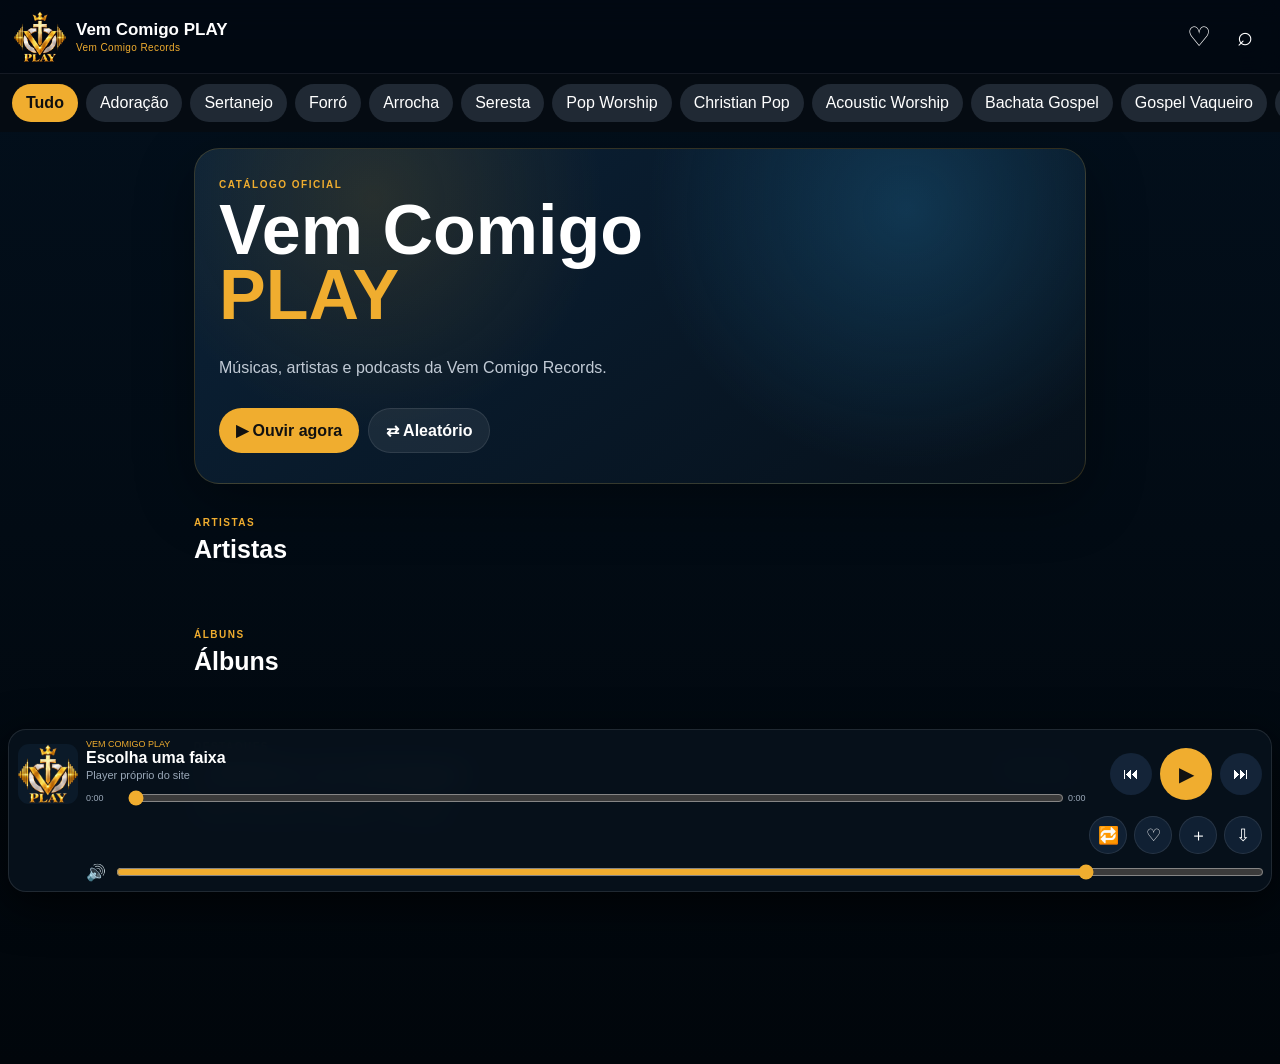
<file: index.html>
<!doctype html>
<html lang="pt-BR">

<head>
  <meta charset="utf-8">

  <meta
    name="viewport"
    content="width=device-width,initial-scale=1,viewport-fit=cover"
  >

  <meta
    name="theme-color"
    content="#020812"
  >

  <title>Vem Comigo PLAY</title>

  <meta
    name="description"
    content="Vem Comigo PLAY — músicas e podcasts da Vem Comigo Records."
  >

  <link
    rel="stylesheet"
    href="style.css"
  >
</head>

<body>

  <!-- =====================================================
       TOPO
  ====================================================== -->

  <header class="topbar">

    <div class="brand">

      <img
        src="logo-play.png"
        alt="Vem Comigo PLAY"
      >

      <div>

        <strong>
          Vem Comigo PLAY
        </strong>

        <span>
          Vem Comigo Records
        </span>

      </div>

    </div>


    <div class="top-actions">

      <button
        id="libraryToggle"
        class="iconbtn"
        aria-label="Minha Biblioteca"
        title="Minha Biblioteca"
      >
        ♡
      </button>

      <button
        id="searchToggle"
        class="iconbtn"
        aria-label="Buscar"
        title="Buscar"
      >
        ⌕
      </button>

    </div>

  </header>


  <!-- =====================================================
       BUSCA
  ====================================================== -->

  <section
    id="searchBox"
    class="searchbox hidden"
  >

    <input
      id="searchInput"
      type="search"
      placeholder="Buscar música, artista ou álbum"
    >

  </section>


  <!-- =====================================================
       CATEGORIAS
  ====================================================== -->

  <nav
    class="chips"
    aria-label="Categorias"
  >

    <button
      class="active"
      data-cat="Todos"
    >
      Tudo
    </button>

    <button data-cat="Adoração">
      Adoração
    </button>

    <button data-cat="Sertanejo Gospel">
      Sertanejo
    </button>

    <button data-cat="Forró Gospel">
      Forró
    </button>

    <button data-cat="Arrocha Gospel">
      Arrocha
    </button>

    <button data-cat="Seresta Gospel">
      Seresta
    </button>

    <button data-cat="Pop Worship">
      Pop Worship
    </button>

    <button data-cat="Christian Pop">
      Christian Pop
    </button>

    <button data-cat="Acoustic Worship">
      Acoustic Worship
    </button>

    <button data-cat="Bachata Gospel">
      Bachata Gospel
    </button>

    <button data-cat="Gospel Vaqueiro">
      Gospel Vaqueiro
    </button>

    <button data-cat="Podcasts">
      Podcasts
    </button>

  </nav>


  <main>

    <!-- =====================================================
         HOME
    ====================================================== -->

    <section
      id="homeHero"
      class="hero"
    >

      <small>
        CATÁLOGO OFICIAL
      </small>

      <h1>
        Vem Comigo
        <br>
        <em>PLAY</em>
      </h1>

      <p>
        Músicas, artistas e podcasts
        da Vem Comigo Records.
      </p>


      <div class="hero-actions">

        <button id="heroPlay">
          ▶ Ouvir agora
        </button>

        <button
          id="heroShuffle"
          class="secondary"
        >
          ⇄ Aleatório
        </button>

      </div>

    </section>


    <!-- =====================================================
         MINHA BIBLIOTECA
    ====================================================== -->

    <section
      id="librarySection"
      class="section hidden"
    >

      <div class="library-header">

        <button
          id="closeLibrary"
          class="album-back"
        >
          ← Voltar
        </button>

        <small>
          MINHA BIBLIOTECA
        </small>

        <h1>
          Sua música
        </h1>

        <p>
          Favoritos e playlists salvos neste aparelho.
        </p>

      </div>


      <div class="library-tabs">

        <button
          id="favoritesTab"
          class="library-tab active"
        >
          ❤️ Favoritos
        </button>

        <button
          id="playlistsTab"
          class="library-tab"
        >
          ♪ Playlists
        </button>

      </div>


      <!-- FAVORITOS -->

      <div
        id="favoritesView"
        class="library-view"
      >

        <div class="section-head">

          <div>

            <small>
              FAVORITOS
            </small>

            <h2>
              Músicas que você curtiu
            </h2>

          </div>

          <button id="playFavorites">
            ▶ Tocar
          </button>

        </div>


        <div
          id="favoritesList"
          class="tracklist"
        >

          <div class="empty">
            Você ainda não adicionou favoritos.
          </div>

        </div>

      </div>


      <!-- PLAYLISTS -->

      <div
        id="playlistsView"
        class="library-view hidden"
      >

        <div class="section-head">

          <div>

            <small>
              PLAYLISTS
            </small>

            <h2>
              Suas playlists
            </h2>

          </div>

          <button id="createPlaylistButton">
            + Nova
          </button>

        </div>


        <div
          id="playlistsGrid"
          class="albums-grid"
        >

          <div class="empty">
            Nenhuma playlist criada.
          </div>

        </div>

      </div>

    </section>


    <!-- =====================================================
         TELA DE PLAYLIST
    ====================================================== -->

    <section
      id="playlistView"
      class="album-view hidden"
    >

      <button
        id="backPlaylist"
        class="album-back"
      >
        ← Minhas playlists
      </button>


      <div class="album-header">

        <div class="playlist-big-icon">
          ♪
        </div>


        <div class="album-hero-info">

          <small>
            PLAYLIST
          </small>

          <h2 id="playlistViewTitle">
            Minha Playlist
          </h2>

          <p id="playlistViewMeta">
            0 músicas
          </p>


          <div class="album-actions">

            <button
              id="playlistPlay"
              class="album-main-button"
            >
              ▶ Tocar playlist
            </button>

            <button
              id="playlistShuffle"
              class="album-secondary-button"
            >
              ⇄ Aleatório
            </button>

            <button
              id="deletePlaylist"
              class="album-secondary-button"
            >
              🗑 Excluir playlist
            </button>

          </div>

        </div>

      </div>


      <div class="album-track-area">

        <div
          id="playlistTracks"
          class="tracklist"
        ></div>

      </div>

    </section>


    <!-- =====================================================
         ARTISTAS
    ====================================================== -->

    <section
      id="artistsSection"
      class="section"
    >

      <div class="section-head">

        <div>

          <small>
            ARTISTAS
          </small>

          <h2>
            Artistas
          </h2>

        </div>

      </div>


      <div
        id="artistsGrid"
        class="albums-grid"
      ></div>

    </section>


    <!-- =====================================================
         ÁLBUNS
    ====================================================== -->

    <section
      id="albumsSection"
      class="section"
    >

      <div class="section-head">

        <div>

          <small>
            ÁLBUNS
          </small>

          <h2>
            Álbuns
          </h2>

        </div>

      </div>


      <div
        id="albumsGrid"
        class="albums-grid"
      ></div>

    </section>


    <!-- =====================================================
         TELA DO ÁLBUM
    ====================================================== -->

    <section
      id="albumView"
      class="album-view hidden"
    >

      <button
        id="backAlbum"
        class="album-back"
      >
        ← Voltar
      </button>


      <div class="album-header">

        <div class="album-hero-cover">

          <img
            id="albumViewCover"
            src="logo-play.png"
            alt="Capa do álbum"
          >

        </div>


        <div class="album-hero-info">

          <small>
            ÁLBUM
          </small>

          <h2 id="albumViewTitle">
            Álbum
          </h2>

          <h3 id="albumViewArtist">
            Artista
          </h3>

          <p id="albumViewMeta">
            Categoria • 0 faixas
          </p>


          <div class="album-actions">

            <button
              id="albumPlay"
              class="album-main-button"
            >
              ▶ Tocar álbum
            </button>

            <button
              id="albumShuffle"
              class="album-secondary-button"
            >
              ⇄ Aleatório
            </button>

          </div>

        </div>

      </div>


      <div class="album-track-area">

        <div class="section-head">

          <div>

            <small>
              FAIXAS
            </small>

            <h2>
              Músicas do álbum
            </h2>

          </div>

        </div>


        <div
          id="albumTracks"
          class="tracklist"
        ></div>

      </div>

    </section>

    <!-- =====================================================
         TELA DA MÚSICA
    ====================================================== -->

    <section
      id="trackView"
      class="track-view hidden"
    >

      <button
        id="backTrack"
        class="album-back"
      >
        ← Voltar
      </button>

      <div class="track-view-card">

        <div class="track-view-cover">
          <img
            id="trackViewCover"
            src="logo-play.png"
            alt="Capa da música"
          >
        </div>

        <div class="track-view-info">
          <small>TOCANDO AGORA</small>
          <h2 id="trackViewTitle">Música</h2>
          <h3 id="trackViewArtist">Artista</h3>
          <p id="trackViewAlbum">Álbum</p>

          <div class="track-view-actions">
            <button id="trackViewPlay" class="album-main-button">▶ Tocar música</button>
            <button id="trackViewFavorite" class="album-secondary-button">♡ Favoritar</button>
            <button id="trackViewPlaylist" class="album-secondary-button">＋ Playlist</button>
            <a id="trackViewDownload" class="album-secondary-button track-view-download" href="#" download>⇩ Baixar</a>
          </div>
        </div>

      </div>

    </section>




    <!-- =====================================================
         DESTAQUES
    ====================================================== -->

    <section
      id="featuredSection"
      class="section"
    >

      <div class="section-head">

        <div>

          <small>
            DESTAQUES
          </small>

          <h2>
            Louvores em destaque
          </h2>

        </div>

        <button id="playAll">
          Tocar tudo
        </button>

      </div>


      <div
        id="catalog"
        class="tracklist"
      ></div>

    </section>

  </main>


  <!-- =====================================================
       MODAL ADICIONAR À PLAYLIST
  ====================================================== -->

  <div
    id="playlistModal"
    class="playlist-modal hidden"
  >

    <div class="playlist-modal-box">

      <div class="playlist-modal-head">

        <div>

          <small>
            VEM COMIGO PLAY
          </small>

          <h2>
            Adicionar à playlist
          </h2>

        </div>


        <button
          id="closePlaylistModal"
          class="modal-close"
        >
          ✕
        </button>

      </div>


      <div
        id="playlistModalTrack"
        class="playlist-modal-track"
      >
        Escolha uma música.
      </div>


      <div
        id="playlistChoices"
        class="playlist-choices"
      ></div>


      <button
        id="newPlaylistFromModal"
        class="primary-action"
      >
        + Criar nova playlist
      </button>

    </div>

  </div>


  <!-- =====================================================
       PLAYER FIXO
  ====================================================== -->

  <footer
    class="player"
    id="player"
  >

    <!-- CAPA -->

    <img
      id="cover"
      src="logo-play.png"
      alt="Capa"
    >


    <!-- INFORMAÇÕES -->

    <div class="player-meta">

      <small id="kind">
        VEM COMIGO PLAY
      </small>

      <strong id="title">
        Escolha uma faixa
      </strong>

      <span id="artist">
        Player próprio do site
      </span>


      <div class="progress">

        <span id="cur">
          0:00
        </span>

        <input
          id="seek"
          type="range"
          min="0"
          max="100"
          value="0"
          aria-label="Progresso"
        >

        <span id="dur">
          0:00
        </span>

      </div>

    </div>


    <!-- ANTERIOR -->

    <button
      id="prev"
      class="round"
      aria-label="Anterior"
      title="Anterior"
    >
      ⏮
    </button>


    <!-- PLAY -->

    <button
      id="play"
      class="round main"
      aria-label="Tocar"
      title="Tocar"
    >
      ▶
    </button>


    <!-- PRÓXIMA -->

    <button
      id="next"
      class="round"
      aria-label="Próxima"
      title="Próxima"
    >
      ⏭
    </button>


    <!-- =================================================
         CONTROLES EXTRAS
    ================================================== -->

    <div class="player-extra-actions">

      <!-- REPETIR -->

      <button
        id="repeatButton"
        class="player-extra-button"
        title="Repetir"
        aria-label="Repetir"
      >
        🔁
      </button>


      <!-- FAVORITO -->

      <button
        id="favoriteCurrent"
        class="player-extra-button"
        title="Adicionar aos favoritos"
        aria-label="Favorito"
      >
        ♡
      </button>


      <!-- PLAYLIST -->

      <button
        id="playlistCurrent"
        class="player-extra-button"
        title="Adicionar à playlist"
        aria-label="Adicionar à playlist"
      >
        ＋
      </button>


      <!-- DOWNLOAD -->

      <a
        id="downloadCurrent"
        class="player-extra-button"
        href="#"
        download
        title="Baixar música"
        aria-label="Baixar música"
      >
        ⇩
      </a>

    </div>


    <!-- VOLUME -->

    <div class="volume">

      <span>
        🔊
      </span>

      <input
        id="volume"
        type="range"
        min="0"
        max="1"
        step=".05"
        value=".85"
        aria-label="Volume"
      >

    </div>


    <!-- ÁUDIO -->

    <audio
      id="audio"
      preload="metadata"
    ></audio>

  </footer>


  <script src="app.js"></script>

</body>

  </html>
</file>
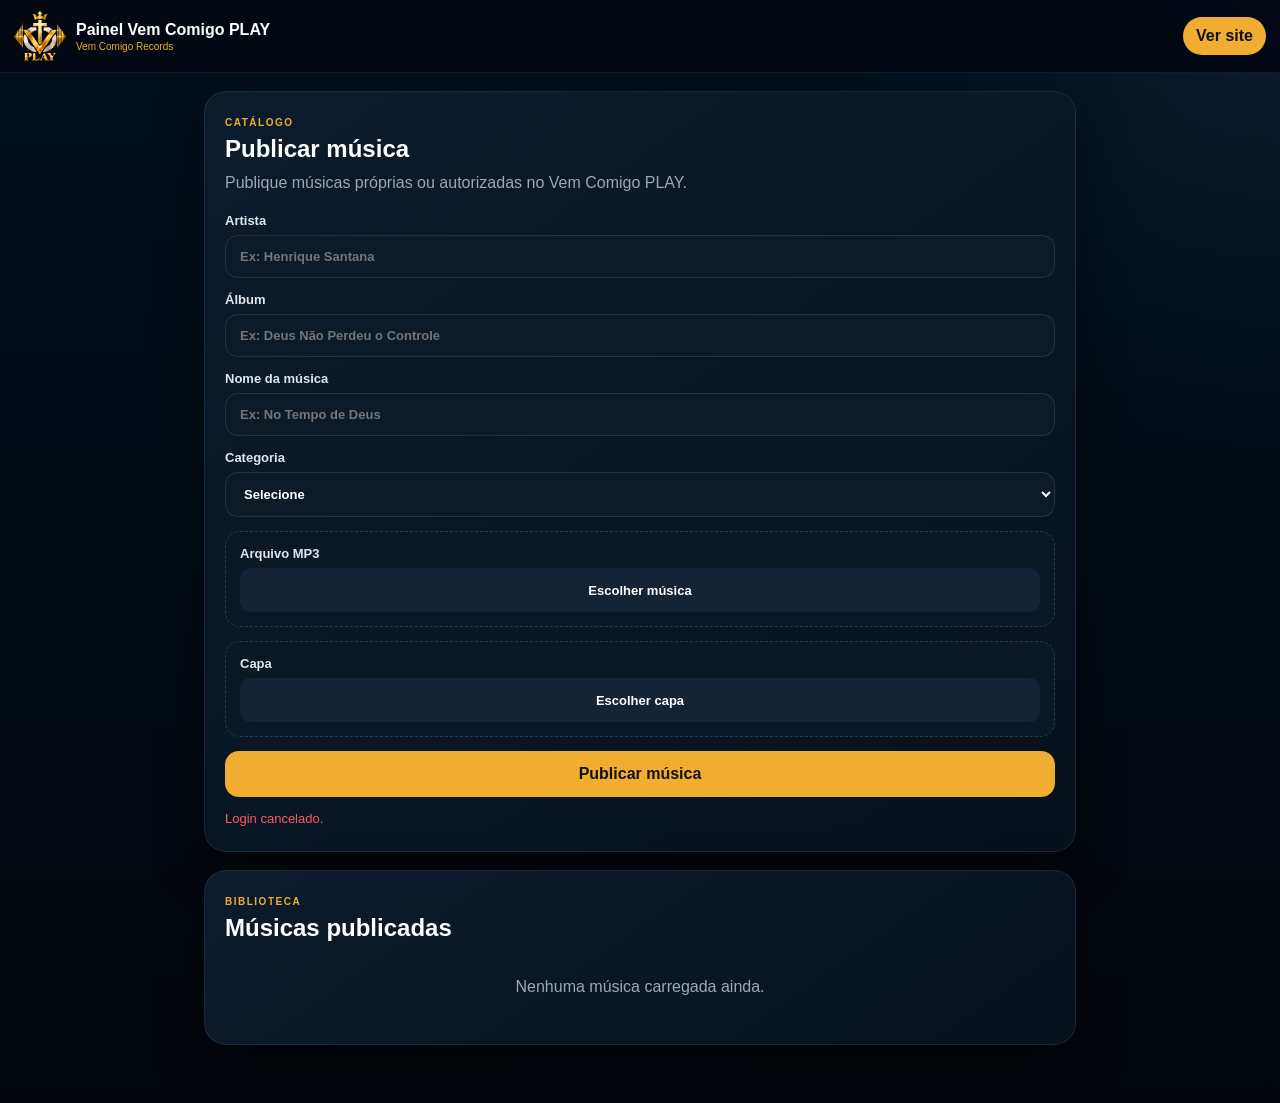
<file: admin.html>
<!doctype html>
<html lang="pt-BR">

<head>
  <meta charset="utf-8">

  <meta
    name="viewport"
    content="width=device-width,initial-scale=1,viewport-fit=cover"
  >

  <meta name="theme-color" content="#020812">

  <title>Painel Vem Comigo PLAY</title>

  <link rel="stylesheet" href="admin.css">
</head>

<body>

  <header class="topbar">

    <div class="brand">

      <img
        src="logo-play.png"
        alt="Vem Comigo PLAY"
      >

      <div>
        <strong>Painel Vem Comigo PLAY</strong>
        <span>Vem Comigo Records</span>
      </div>

    </div>

    <a href="index.html" class="back">
      Ver site
    </a>

  </header>


  <main>

    <!-- =====================================================
         PUBLICAR MÚSICA
    ====================================================== -->

    <section class="panel">

      <div class="panel-title">

        <small>CATÁLOGO</small>

        <h1>
          Publicar música
        </h1>

        <p>
          Publique músicas próprias ou autorizadas
          no Vem Comigo PLAY.
        </p>

      </div>


      <form id="musicForm">

        <!-- ARTISTA LIVRE -->

        <label>

          Artista

          <input
            id="artist"
            type="text"
            list="artistSuggestions"
            placeholder="Ex: Henrique Santana"
            autocomplete="off"
            required
          >

          <datalist id="artistSuggestions"></datalist>

        </label>


        <!-- ÁLBUM -->

        <label>

          Álbum

          <input
            id="album"
            type="text"
            placeholder="Ex: Deus Não Perdeu o Controle"
            required
          >

        </label>


        <!-- MÚSICA -->

        <label>

          Nome da música

          <input
            id="title"
            type="text"
            placeholder="Ex: No Tempo de Deus"
            required
          >

        </label>


        <!-- CATEGORIA -->

        <label>

          Categoria

          <select id="category" required>

            <option value="">
              Selecione
            </option>

            <option value="Adoração">
              Adoração
            </option>

            <option value="Sertanejo Gospel">
              Sertanejo Gospel
            </option>

            <option value="Forró Gospel">
              Forró Gospel
            </option>

            <option value="Arrocha Gospel">
              Arrocha Gospel
            </option>

            <option value="Seresta Gospel">
              Seresta Gospel
            </option>

            <option value="Pop Worship">
              Pop Worship
            </option>

            <option value="Christian Pop">
              Christian Pop
            </option>

            <option value="Acoustic Worship">
              Acoustic Worship
            </option>

            <option value="Bachata Gospel">
              Bachata Gospel
            </option>

            <option value="Gospel Vaqueiro">
              Gospel Vaqueiro
            </option>

            <option value="Podcasts">
              Podcasts
            </option>

          </select>

        </label>

        <!-- MP3 -->

        <label class="file-label">

          Arquivo MP3

          <input
            id="audioFile"
            type="file"
            accept=".mp3,audio/mpeg"
            required
          >

          <span id="audioName">
            Escolher música
          </span>

        </label>


        <!-- CAPA -->

        <label class="file-label">

          Capa

          <input
            id="coverFile"
            type="file"
            accept="image/*"
          >

          <span id="coverName">
            Escolher capa
          </span>

        </label>


        <!-- PROGRESSO -->

        <div
          id="progressArea"
          class="progress-area hidden"
        >

          <div class="progress-info">

            <span id="progressText">
              Enviando...
            </span>

            <strong id="progressPercent">
              0%
            </strong>

          </div>


          <div class="progress-bar">

            <div id="progressFill"></div>

          </div>

        </div>


        <button
          type="submit"
          id="uploadButton"
          class="primary"
        >
          Publicar música
        </button>

      </form>


      <div
        id="status"
        class="status"
      ></div>

    </section>





    <!-- =====================================================
         BIBLIOTECA
    ====================================================== -->

    <section class="panel">

      <div class="panel-title">

        <small>BIBLIOTECA</small>

        <h2>
          Músicas publicadas
        </h2>

      </div>


      <div
        id="musicList"
        class="music-list"
      >

        <div class="empty">
          Nenhuma música carregada ainda.
        </div>

      </div>

    </section>

  </main>


  <!-- IMPORTANTE:
       NÃO COLOCAR OUTRO SCRIPT AQUI.
       Toda a lógica fica no admin.js.
  -->

  <script src="admin.js"></script>

</body>

</html>
</file>
<file: style.css>
:root{
  --bg:#020812;
  --bg2:#05101d;
  --panel:#091827;
  --panel2:#0d2033;
  --gold:#f0ad2f;
  --gold2:#ffd36b;
  --white:#ffffff;
  --muted:#9aa8b8;
  --line:#ffffff14;
  --danger:#ff6262;
}

*{
  box-sizing:border-box;
}

html{
  background:var(--bg);
}

body{
  margin:0;
  padding-bottom:210px;

  background:
    linear-gradient(
      180deg,
      #03101d 0%,
      #01060b 100%
    );

  color:#fff;

  font-family:
    Arial,
    Helvetica,
    sans-serif;
}

button,
input{
  font:inherit;
}

button{
  cursor:pointer;
}


/* =========================
   TOPO
========================= */

.topbar{
  position:sticky;
  top:0;
  z-index:30;

  height:74px;

  display:flex;
  align-items:center;
  justify-content:space-between;

  padding:10px 14px;

  background:#020812ee;

  border-bottom:
    1px solid var(--line);

  backdrop-filter:
    blur(14px);
}

.brand{
  display:flex;
  align-items:center;
  gap:10px;
}

.brand img{
  width:52px;
  height:52px;
  object-fit:contain;
}

.brand strong,
.brand span{
  display:block;
}

.brand strong{
  font-size:17px;
}

.brand span{
  margin-top:2px;

  color:var(--gold);

  font-size:10px;

  letter-spacing:.4px;
}

.top-actions{
  display:flex;
  align-items:center;
  gap:4px;
}

.iconbtn{
  width:42px;
  height:42px;

  display:grid;
  place-items:center;

  border:0;
  border-radius:50%;

  background:none;

  color:#fff;

  font-size:27px;
}


/* =========================
   BUSCA
========================= */

.searchbox{
  padding:10px 14px;

  background:#06101b;
}

.searchbox.hidden{
  display:none;
}

.searchbox input{
  width:100%;

  padding:13px 14px;

  border-radius:14px;

  border:
    1px solid #ffffff20;

  background:#0f1d2a;

  color:#fff;

  outline:none;
}

.searchbox input:focus{
  border-color:#f0ad2f66;
}


/* =========================
   CATEGORIAS
========================= */

.chips{
  position:sticky;

  top:74px;

  z-index:25;

  display:flex;

  gap:8px;

  overflow:auto;

  padding:10px 12px;

  background:#050b12;
}

.chips::-webkit-scrollbar{
  display:none;
}

.chips button{
  border:0;

  background:#202934;

  color:#fff;

  border-radius:999px;

  padding:10px 14px;

  white-space:nowrap;
}

.chips button.active{
  background:var(--gold);

  color:#101010;

  font-weight:900;
}


/* =========================
   CONTEÚDO
========================= */

main{
  max-width:920px;

  margin:auto;
}


/* =========================
   HERO
========================= */

.hero{
  margin:16px 14px;

  padding:30px 24px;

  min-height:300px;

  border:
    1px solid #f0ad2f30;

  border-radius:25px;

  background:

    radial-gradient(
      circle at 80% 18%,
      #1f6a9860,
      transparent 34%
    ),

    radial-gradient(
      circle at 20% 15%,
      #8f6b1f38,
      transparent 30%
    ),

    linear-gradient(
      145deg,
      #0b2238,
      #06101a
    );

  display:flex;

  flex-direction:column;

  justify-content:flex-end;

  box-shadow:
    0 18px 60px #0005;
}

.hero small,
.section-head small{
  color:var(--gold);

  font-size:10px;

  font-weight:900;

  letter-spacing:1.5px;
}

.hero h1{
  font-size:
    clamp(
      40px,
      10vw,
      70px
    );

  line-height:.93;

  margin:8px 0 12px;
}

.hero h1 em{
  font-style:normal;

  color:var(--gold);
}

.hero p{
  max-width:540px;

  color:#c1cad5;

  font-size:16px;

  line-height:1.5;
}

.hero-actions{
  display:flex;

  gap:9px;

  margin-top:12px;
}

.hero-actions button{
  border:0;

  border-radius:999px;

  padding:12px 17px;

  background:var(--gold);

  color:#111;

  font-weight:900;
}

.hero-actions .secondary{
  background:#ffffff12;

  color:#fff;

  border:
    1px solid #ffffff18;
}


/* =========================
   SEÇÕES
========================= */

.section{
  padding:
    12px
    14px
    34px;
}

.section-head{
  display:flex;

  justify-content:space-between;

  align-items:end;

  gap:10px;
}

.section-head h2{
  margin:5px 0 14px;

  font-size:25px;
}

.section-head > button{
  margin-bottom:14px;

  border:
    1px solid #ffffff20;

  background:none;

  color:#fff;

  border-radius:999px;

  padding:8px 12px;
}


/* =========================
   FAIXAS
========================= */

.tracklist{
  display:grid;

  gap:7px;
}

.track{
  display:grid;

  grid-template-columns:
    92px
    1fr
    auto;

  gap:11px;

  align-items:center;

  padding:7px;

  border-radius:14px;

  transition:.18s;
}

.track:hover{
  background:#ffffff08;
}

.art{
  width:92px;
  height:62px;

  border-radius:10px;

  overflow:hidden;

  background:
    linear-gradient(
      145deg,
      #183650,
      #081520
    );
}

.art img{
  width:100%;
  height:100%;

  object-fit:cover;
}

.info{
  min-width:0;
}

.info strong,
.info span{
  display:block;
}

.info strong{
  white-space:nowrap;

  overflow:hidden;

  text-overflow:ellipsis;
}

.info span{
  margin-top:4px;

  color:var(--muted);

  font-size:12px;

  white-space:nowrap;

  overflow:hidden;

  text-overflow:ellipsis;
}

.actions{
  position:relative;
  display:flex;
  gap:6px;
  align-items:center;
  justify-content:flex-end;
  flex-wrap:nowrap;
}

.actions > button{
  width:40px;
  min-width:40px;
  height:40px;
  padding:0;
  display:grid;
  place-items:center;
  border-radius:50%;
  border:1px solid #29415e;
  background:linear-gradient(145deg,#132a43,#081522);
  color:#fff;
  font-size:18px;
  box-shadow:inset 0 1px 0 #ffffff0f,0 5px 14px #0005;
}

.actions .primary-track-action{
  border-color:#f0ad2f88;
  background:linear-gradient(145deg,var(--gold2),var(--gold));
  color:#07111c;
  box-shadow:0 0 0 2px #f0ad2f18,0 6px 18px #f0ad2f2e;
}

.actions .favoriteTrack{ font-size:21px; }
.actions .moreTrack{ font-size:24px; line-height:1; }

.track-more-menu{
  position:absolute;
  top:46px;
  right:0;
  z-index:80;
  min-width:200px;
  padding:7px;
  border-radius:14px;
  border:1px solid #ffffff1c;
  background:#071421f7;
  box-shadow:0 14px 35px #000a;
  backdrop-filter:blur(14px);
}

.track-more-menu button,
.track-more-menu a{
  width:100%;
  min-height:42px;
  display:flex;
  align-items:center;
  padding:10px 12px;
  border:0;
  border-radius:10px;
  background:transparent;
  color:#fff;
  text-align:left;
  text-decoration:none;
  font-size:13px;
}

.track-more-menu button:hover,
.track-more-menu a:hover{ background:#ffffff0d; }


/* =========================
   ARTISTAS / ÁLBUNS
========================= */

.albums-grid{
  display:grid;

  grid-template-columns:
    repeat(
      auto-fill,
      minmax(150px,1fr)
    );

  gap:14px;
}

.album-card,
.artist-card{
  background:#091827;

  border:
    1px solid #ffffff12;

  border-radius:16px;

  overflow:hidden;

  cursor:pointer;

  transition:.18s;
}

.album-card:hover,
.artist-card:hover{
  transform:
    translateY(-2px);

  border-color:#f0ad2f55;
}

.album-cover,
.artist-cover{
  width:100%;

  aspect-ratio:1/1;

  overflow:hidden;

  background:#0d2033;
}

.album-cover img,
.artist-cover img{
  width:100%;

  height:100%;

  object-fit:cover;
}

.album-info,
.artist-info{
  padding:10px;
}

.album-info strong,
.artist-info strong{
  display:block;

  font-size:14px;

  white-space:nowrap;

  overflow:hidden;

  text-overflow:ellipsis;
}

.album-info span,
.artist-info span{
  display:block;

  margin-top:4px;

  color:var(--muted);

  font-size:11px;
}


/* =========================
   UTIL
========================= */

.hidden{
  display:none !important;
}


/* =========================
   ÁLBUM
========================= */

.album-view{
  padding:
    18px
    14px
    36px;
}

.album-back{
  margin-bottom:16px;

  border:
    1px solid #ffffff20;

  background:#ffffff08;

  color:#fff;

  border-radius:999px;

  padding:9px 14px;
}

.album-header{
  display:grid;

  grid-template-columns:
    260px
    1fr;

  gap:24px;

  align-items:center;

  padding:22px;

  border-radius:24px;

  border:
    1px solid #ffffff12;

  background:

    radial-gradient(
      circle at 20% 20%,
      #c7952d25,
      transparent 28%
    ),

    linear-gradient(
      145deg,
      #0c2034,
      #07111c
    );

  box-shadow:
    0 16px 50px #0007;
}

.album-hero-cover{
  width:100%;

  aspect-ratio:1/1;

  border-radius:20px;

  overflow:hidden;

  background:#0b1927;
}

.album-hero-cover img{
  width:100%;
  height:100%;

  object-fit:cover;
}

.album-hero-info small{
  color:var(--gold);

  font-size:10px;

  font-weight:900;

  letter-spacing:1.4px;
}

.album-hero-info h2{
  margin:7px 0 5px;

  font-size:
    clamp(
      34px,
      7vw,
      58px
    );

  line-height:1;
}

.album-hero-info h3{
  margin:0 0 9px;

  font-size:19px;

  color:#e5ebf1;
}

.album-hero-info p{
  margin:0;

  color:var(--muted);
}

.album-actions{
  display:flex;

  flex-wrap:wrap;

  gap:9px;

  margin-top:18px;
}

.album-main-button,
.album-secondary-button{
  border-radius:999px;

  padding:12px 17px;

  font-weight:900;
}

.album-main-button{
  border:0;

  background:var(--gold);

  color:#111;
}

.album-secondary-button{
  border:
    1px solid #ffffff20;

  background:#ffffff0a;

  color:#fff;
}

.album-track-area{
  margin-top:24px;
}


/* =========================
   PLAYLIST GRANDE
========================= */

.playlist-big-icon{
  width:220px;
  height:220px;

  display:grid;
  place-items:center;

  border-radius:20px;

  background:
    radial-gradient(
      circle at 30% 25%,
      #f0ad2f35,
      transparent 35%
    ),
    linear-gradient(
      145deg,
      #173654,
      #08131f
    );

  color:var(--gold);

  font-size:92px;

  font-weight:900;

  box-shadow:
    0 14px 40px #0008;
}


/* =========================
   MINHA BIBLIOTECA
========================= */

.library-header{
  margin-bottom:18px;
}

.library-header small{
  color:var(--gold);

  font-size:10px;

  font-weight:900;

  letter-spacing:1.4px;
}

.library-header h1{
  margin:7px 0 5px;

  font-size:36px;
}

.library-header p{
  color:var(--muted);
}

.library-tabs{
  display:flex;

  gap:8px;

  margin-bottom:20px;

  overflow:auto;
}

.library-tab{
  border:
    1px solid #ffffff18;

  background:#0d2033;

  color:#fff;

  border-radius:999px;

  padding:10px 14px;

  white-space:nowrap;
}

.library-tab.active{
  background:var(--gold);

  color:#111;

  font-weight:900;
}


/* =========================
   MODAL PLAYLIST
========================= */

.playlist-modal{
  position:fixed;

  inset:0;

  z-index:100;

  display:flex;

  align-items:center;

  justify-content:center;

  padding:18px;

  background:#000b;

  backdrop-filter:
    blur(8px);
}

.playlist-modal-box{
  width:min(
    520px,
    100%
  );

  max-height:
    80vh;

  overflow:auto;

  padding:20px;

  border-radius:22px;

  border:
    1px solid #ffffff18;

  background:
    linear-gradient(
      145deg,
      #0c2034,
      #06101a
    );

  box-shadow:
    0 20px 70px #000c;
}

.playlist-modal-head{
  display:flex;

  justify-content:space-between;

  gap:15px;

  align-items:start;
}

.playlist-modal-head small{
  color:var(--gold);

  font-size:10px;

  font-weight:900;
}

.playlist-modal-head h2{
  margin:5px 0 15px;
}

.modal-close{
  width:38px;
  height:38px;

  border-radius:50%;

  border:
    1px solid #ffffff18;

  background:#ffffff08;

  color:#fff;
}

.playlist-modal-track{
  margin-bottom:14px;

  padding:12px;

  border-radius:12px;

  background:#ffffff06;

  color:#dce4ec;
}

.playlist-choices{
  display:grid;

  gap:8px;

  margin-bottom:14px;
}

.playlist-choice{
  width:100%;

  border:
    1px solid #ffffff14;

  border-radius:13px;

  padding:12px 14px;

  text-align:left;

  background:#0d2033;

  color:#fff;
}

.primary-action{
  width:100%;

  border:0;

  border-radius:14px;

  padding:13px 15px;

  background:var(--gold);

  color:#111;

  font-weight:900;
}


/* =========================
   TELA DA MÚSICA
========================= */

.track-view{
  padding:18px 14px 40px;
}

.track-view-card{
  display:grid;
  grid-template-columns:minmax(260px,380px) 1fr;
  gap:26px;
  align-items:center;
  padding:22px;
  border-radius:24px;
  border:1px solid #f0ad2f35;
  background:
    radial-gradient(circle at 15% 20%,#f0ad2f22,transparent 30%),
    radial-gradient(circle at 90% 10%,#1f6a9830,transparent 30%),
    linear-gradient(145deg,#0d2237,#06101a);
  box-shadow:0 18px 55px #0008;
}

.track-view-cover{
  width:100%;
  aspect-ratio:1/1;
  border-radius:22px;
  overflow:hidden;
  background:#0d2033;
  border:1px solid #f0ad2f38;
  box-shadow:0 20px 60px #0009;
}

.track-view-cover img{
  width:100%;
  height:100%;
  object-fit:cover;
}

.track-view-info small{
  color:var(--gold);
  font-size:10px;
  font-weight:900;
  letter-spacing:1.6px;
}

.track-view-info h2{
  margin:8px 0 5px;
  font-size:clamp(34px,7vw,58px);
  line-height:1;
}

.track-view-info h3{
  margin:0 0 8px;
  color:#f4f6f8;
  font-size:19px;
}

.track-view-info p{ color:var(--muted); }

.track-view-actions{
  display:flex;
  flex-wrap:wrap;
  gap:9px;
  margin-top:18px;
}

.track-view-download{
  display:inline-flex;
  align-items:center;
  justify-content:center;
  text-decoration:none;
}

.track-view-download.disabled{
  opacity:.4;
  pointer-events:none;
}


/* =========================================================
   PLAYER
========================================================= */

.player{
  position:fixed;

  left:8px;
  right:8px;
  bottom:8px;

  z-index:40;

  display:grid;

  grid-template-columns:
    60px
    1fr
    42px
    52px
    42px;

  gap:8px;

  align-items:center;

  padding:9px;

  background:#07111cf5;

  border:
    1px solid #ffffff1b;

  border-radius:18px;

  box-shadow:
    0 12px 45px #000b;

  backdrop-filter:
    blur(15px);
}

.player > img{
  width:60px;
  height:60px;

  border-radius:11px;

  object-fit:cover;

  background:#0b1a29;
}

.player-meta{
  min-width:0;
}

.player-meta small{
  display:block;

  color:var(--gold);

  font-size:9px;
}

.player-meta strong,
.player-meta > span{
  display:block;

  white-space:nowrap;

  overflow:hidden;

  text-overflow:ellipsis;
}

.player-meta > span{
  margin-top:2px;

  color:var(--muted);

  font-size:11px;
}

.round{
  width:42px;
  height:42px;

  border-radius:50%;

  border:0;

  background:#142438;

  color:#fff;
}

.round.main{
  width:52px;
  height:52px;

  background:var(--gold);

  color:#111;

  font-size:20px;
}


/* =========================
   PROGRESSO
========================= */

.progress{
  display:grid;

  grid-template-columns:
    34px
    1fr
    34px;

  gap:6px;

  align-items:center;

  margin-top:7px;

  color:var(--muted);

  font-size:9px;
}

.progress input,
.volume input{
  width:100%;

  accent-color:var(--gold);
}


/* =========================
   CONTROLES EXTRAS PLAYER
========================= */

.player-extra-actions{
  grid-column:
    2 / 6;

  display:flex;

  align-items:center;

  justify-content:flex-end;

  gap:7px;
}

.player-extra-button{
  width:38px;
  height:38px;

  display:grid;

  place-items:center;

  flex:0 0 auto;

  border-radius:50%;

  border:
    1px solid #ffffff18;

  background:#102033;

  color:#fff;

  text-decoration:none;

  font-size:17px;
}

.player-extra-button.active{
  border-color:#f0ad2f88;

  background:#f0ad2f20;

  color:var(--gold2);
}

#favoriteCurrent.active{
  color:#ff6375;

  border-color:#ff637577;

  background:#ff63751a;
}


/* =========================
   VOLUME
========================= */

.volume{
  grid-column:
    2 / 6;

  display:grid;

  grid-template-columns:
    21px
    1fr;

  gap:7px;

  align-items:center;
}


/* =========================================================
   MOBILE
========================================================= */

@media(
  max-width:700px
){

  body{
    padding-bottom:185px;
  }

  .topbar{
    height:58px;
    padding:7px 10px;
  }

  .brand{
    gap:7px;
    min-width:0;
  }

  .brand img{
    width:38px;
    height:38px;
  }

  .brand strong{
    font-size:12px;
    line-height:1.05;
  }

  .brand span{
    font-size:8px;
    letter-spacing:.2px;
  }

  .top-actions{
    gap:0;
  }

  .iconbtn{
    width:36px;
    height:36px;
    font-size:22px;
  }

  .chips{
    top:58px;
    gap:6px;
    padding:7px 8px;
  }

  .chips button{
    padding:8px 11px;
    font-size:12px;
  }

  .searchbox{
    padding:8px 10px;
  }

  .searchbox input{
    padding:10px 12px;
    font-size:14px;
  }

  .hero{
    min-height:185px;
    margin:8px 8px 10px;
    padding:18px 14px;
    border-radius:18px;
  }

  .hero h1{
    font-size:clamp(29px,9vw,42px);
    margin:5px 0 8px;
    line-height:.96;
  }

  .hero p{
    font-size:13px;
    line-height:1.35;
    margin:6px 0;
  }

  .hero-actions{
    flex-wrap:wrap;
    gap:7px;
    margin-top:9px;
  }

  .hero-actions button{
    padding:9px 13px;
    font-size:12px;
  }

  .section{
    padding:8px 8px 22px;
  }

  .section-head{
    align-items:center;
  }

  .section-head h2{
    margin:4px 0 10px;
    font-size:20px;
  }

  .section-head > button{
    margin-bottom:10px;
    padding:6px 9px;
    font-size:11px;
  }

  /* FAIXAS MAIS COMPACTAS */

  .track{
    grid-template-columns:
      52px
      minmax(0,1fr)
      auto;

    gap:7px;
    padding:5px 1px;
    border-radius:11px;
  }

  .art{
    width:52px;
    height:46px;
    border-radius:8px;
  }

  .info strong{
    font-size:12px;
  }

  .info span{
    margin-top:2px;
    font-size:9px;
  }

  .actions{
    max-width:none;
    gap:3px;
    justify-content:flex-end;
  }

  .actions > button{
    width:30px;
    min-width:30px;
    height:30px;
    font-size:14px;
  }

  .actions .favoriteTrack{
    font-size:16px;
  }

  .actions .moreTrack{
    font-size:19px;
  }

  .track-more-menu{
    top:35px;
    right:0;
    min-width:170px;
    padding:6px;
  }

  .track-more-menu button,
  .track-more-menu a{
    min-height:38px;
    padding:8px 10px;
    font-size:12px;
  }

  /* ÁLBUNS / ARTISTAS */

  .albums-grid{
    grid-template-columns:
      repeat(
        2,
        minmax(0,1fr)
      );

    gap:8px;
  }

  .album-card,
  .artist-card{
    border-radius:13px;
  }

  .album-info,
  .artist-info{
    padding:8px;
  }

  .album-info strong,
  .artist-info strong{
    font-size:12px;
  }

  .album-info span,
  .artist-info span{
    font-size:9px;
  }

  /* TELA DO ÁLBUM */

  .album-view{
    padding:10px 8px 24px;
  }

  .album-back{
    margin-bottom:10px;
    padding:7px 11px;
    font-size:12px;
  }

  .album-header{
    grid-template-columns:1fr;
    gap:12px;
    padding:12px;
    border-radius:17px;
  }

  .album-hero-cover{
    max-width:210px;
    margin:auto;
    border-radius:15px;
  }

  .album-hero-info{
    text-align:center;
  }

  .album-hero-info h2{
    font-size:clamp(27px,9vw,39px);
    margin:5px 0 4px;
  }

  .album-hero-info h3{
    font-size:15px;
    margin-bottom:6px;
  }

  .album-hero-info p{
    font-size:12px;
  }

  .album-actions{
    justify-content:center;
    gap:7px;
    margin-top:12px;
  }

  .album-main-button,
  .album-secondary-button{
    padding:9px 13px;
    font-size:12px;
  }

  .album-track-area{
    margin-top:15px;
  }

  .playlist-big-icon{
    width:165px;
    height:165px;
    margin:auto;
    border-radius:16px;
    font-size:58px;
  }

  /* TELA DA MÚSICA */

  .track-view{
    padding:10px 8px 25px;
  }

  .track-view-card{
    grid-template-columns:1fr;
    gap:12px;
    padding:12px;
    border-radius:18px;
  }

  .track-view-cover{
    max-width:220px;
    margin:auto;
    border-radius:16px;
  }

  .track-view-info{
    text-align:center;
  }

  .track-view-info h2{
    font-size:clamp(27px,9vw,39px);
    margin:6px 0 4px;
  }

  .track-view-info h3{
    font-size:15px;
  }

  .track-view-info p{
    font-size:12px;
  }

  .track-view-actions{
    justify-content:center;
    gap:7px;
    margin-top:12px;
  }

  /* BIBLIOTECA */

  .library-header{
    margin-bottom:12px;
  }

  .library-header h1{
    font-size:28px;
    margin:5px 0 4px;
  }

  .library-header p{
    font-size:12px;
  }

  .library-tabs{
    width:100%;
    gap:5px;
    margin-bottom:13px;
  }

  .library-tab{
    flex:1;
    text-align:center;
    padding:8px 9px;
    font-size:11px;
  }

  /* PLAYER MOBILE MAIS BAIXO E COMPACTO */

  .player{
    left:4px;
    right:4px;
    bottom:4px;

    grid-template-columns:
      42px
      minmax(0,1fr)
      40px
      40px
      40px;

    grid-template-rows:auto auto auto;

    gap:5px;
    padding:6px;
    border-radius:13px;
  }

  .player > img{
    width:42px;
    height:42px;
    border-radius:8px;
  }

  .player-meta small{
    font-size:8px;
  }

  .player-meta strong{
    font-size:11px;
  }

  .player-meta > span{
    font-size:9px;
  }

  .player #prev,
  .player #play,
  .player #next{
    grid-row:1;
  }

  .player #prev{
    grid-column:3;
  }

  .player #play{
    grid-column:4;
  }

  .player #next{
    grid-column:5;
  }

  .round,
  .round.main{
    width:36px;
    height:36px;
    font-size:15px;
  }

  .progress{
    grid-column:1 / 6;
    grid-row:2;
    margin-top:0;
    grid-template-columns:28px 1fr 28px;
    gap:4px;
    font-size:8px;
  }

  .player-extra-actions{
    grid-column:1 / 4;
    grid-row:3;
    justify-content:flex-start;
    gap:5px;
    padding-top:0;
  }

  .player-extra-button{
    width:30px;
    height:30px;
    font-size:14px;
  }

  .volume{
    grid-column:4 / 6;
    grid-row:3;
    padding:0;
    grid-template-columns:17px 1fr;
    gap:4px;
  }

  /* MODAL */

  .playlist-modal{
    align-items:flex-end;
    padding:6px;
  }

  .playlist-modal-box{
    width:100%;
    border-radius:
      18px
      18px
      11px
      11px;

    max-height:72vh;
    padding:15px;
  }

}


/* =========================================================
   CELULAR PEQUENO
========================================================= */

@media(
  max-width:420px
){

  body{
    padding-bottom:178px;
  }

  .topbar{
    height:54px;
    padding:6px 7px;
  }

  .brand img{
    width:34px;
    height:34px;
  }

  .brand strong{
    font-size:11px;
  }

  .brand span{
    font-size:7px;
  }

  .chips{
    top:54px;
    padding:6px;
  }

  .chips button{
    padding:7px 9px;
    font-size:11px;
  }

  .hero{
    min-height:165px;
    margin:7px 6px 9px;
    padding:15px 12px;
  }

  .hero h1{
    font-size:27px;
  }

  .hero p{
    font-size:12px;
  }

  .section{
    padding-left:6px;
    padding-right:6px;
  }

  .track{
    grid-template-columns:
      46px
      minmax(0,1fr)
      auto;
    gap:5px;
  }

  .art{
    width:46px;
    height:42px;
  }

  .info strong{
    font-size:11px;
  }

  .info span{
    font-size:8px;
  }

  .actions > button{
    width:28px;
    min-width:28px;
    height:28px;
    font-size:13px;
  }

  .albums-grid{
    gap:6px;
  }

  .album-info,
  .artist-info{
    padding:7px;
  }

  .album-hero-cover,
  .track-view-cover{
    max-width:190px;
  }

  .playlist-big-icon{
    width:145px;
    height:145px;
    font-size:50px;
  }

  .album-actions{
    flex-direction:column;
  }

  .album-actions button{
    width:100%;
  }

  .player{
    grid-template-columns:
      38px
      minmax(0,1fr)
      34px
      34px
      34px;
    gap:4px;
    padding:5px;
  }

  .player > img{
    width:38px;
    height:38px;
  }

  .round,
  .round.main{
    width:31px;
    height:31px;
    font-size:13px;
  }

  .player-extra-button{
    width:27px;
    height:27px;
    font-size:12px;
  }

  .progress{
    grid-template-columns:25px 1fr 25px;
  }

}
</file>
<file: admin.css>
:root{
  --bg:#020812;
  --panel:#081523;
  --panel2:#0d2033;
  --gold:#f0ad2f;
  --gold2:#ffd36b;
  --white:#ffffff;
  --muted:#9aa8b8;
  --line:#ffffff14;
  --danger:#ff5b5b;
  --ok:#4fd18b;
}

*{
  box-sizing:border-box;
}

html{
  background:var(--bg);
}

body{
  margin:0;
  min-height:100vh;
  background:
    radial-gradient(circle at top right,#14334f55,transparent 28%),
    linear-gradient(180deg,#03101d,#01060b);
  color:#fff;
  font-family:Arial,Helvetica,sans-serif;
}

button,
input,
select{
  font:inherit;
}

.topbar{
  position:sticky;
  top:0;
  z-index:20;
  display:flex;
  align-items:center;
  justify-content:space-between;
  gap:12px;
  padding:10px 14px;
  background:#020812ed;
  border-bottom:1px solid var(--line);
  backdrop-filter:blur(14px);
}

.brand{
  display:flex;
  align-items:center;
  gap:10px;
}

.brand img{
  width:52px;
  height:52px;
  object-fit:contain;
}

.brand strong,
.brand span{
  display:block;
}

.brand strong{
  font-size:16px;
}

.brand span{
  margin-top:2px;
  font-size:10px;
  color:var(--gold);
}

.back{
  text-decoration:none;
  color:#111;
  background:var(--gold);
  font-weight:900;
  padding:10px 13px;
  border-radius:999px;
  white-space:nowrap;
}

main{
  max-width:900px;
  margin:auto;
  padding:18px 14px 40px;
}

.panel{
  background:linear-gradient(145deg,#0b1c2d,#07111c);
  border:1px solid #ffffff14;
  border-radius:22px;
  padding:20px;
  margin-bottom:18px;
  box-shadow:0 16px 50px #0007;
}

.panel-title small{
  color:var(--gold);
  font-size:10px;
  font-weight:900;
  letter-spacing:1.5px;
}

.panel-title h1,
.panel-title h2{
  margin:5px 0 8px;
}

.panel-title p{
  margin:0 0 18px;
  color:var(--muted);
  line-height:1.5;
}

form{
  display:grid;
  gap:14px;
}

label{
  display:grid;
  gap:7px;
  color:#dfe6ee;
  font-size:13px;
  font-weight:700;
}

input,
select{
  width:100%;
  border:1px solid #ffffff1a;
  background:#0d1b29;
  color:#fff;
  border-radius:13px;
  padding:13px 14px;
  outline:none;
}

input:focus,
select:focus{
  border-color:#f0ad2f77;
}

.file-label{
  border:1px dashed #ffffff25;
  background:#0a1826;
  border-radius:15px;
  padding:14px;
}

.file-label input{
  display:none;
}

.file-label span{
  display:flex;
  align-items:center;
  justify-content:center;
  min-height:44px;
  border-radius:11px;
  background:#142437;
  color:#fff;
  cursor:pointer;
}

.primary{
  border:0;
  border-radius:14px;
  background:var(--gold);
  color:#111;
  font-weight:900;
  padding:14px 16px;
  cursor:pointer;
}

.primary:disabled{
  opacity:.55;
  cursor:not-allowed;
}

.progress-area{
  padding:12px 0 2px;
}

.progress-area.hidden{
  display:none;
}

.progress-info{
  display:flex;
  align-items:center;
  justify-content:space-between;
  gap:10px;
  margin-bottom:7px;
  color:#d8e0e8;
  font-size:12px;
}

.progress-bar{
  width:100%;
  height:10px;
  background:#152334;
  border-radius:999px;
  overflow:hidden;
}

.progress-bar > div{
  width:0%;
  height:100%;
  background:linear-gradient(90deg,#f0ad2f,#ffd36b);
  transition:width .2s ease;
}

.status{
  margin-top:14px;
  min-height:20px;
  color:var(--muted);
  font-size:13px;
}

.status.ok{
  color:var(--ok);
}

.status.error{
  color:var(--danger);
}

.music-list{
  display:grid;
  gap:9px;
}

.music-item{
  display:grid;
  grid-template-columns:58px 1fr auto;
  gap:10px;
  align-items:center;
  padding:9px;
  border-radius:13px;
  background:#ffffff06;
}

.music-item img{
  width:58px;
  height:58px;
  object-fit:cover;
  border-radius:10px;
  background:#0b1b29;
}

.music-info{
  min-width:0;
}

.music-info strong,
.music-info span{
  display:block;
}

.music-info strong{
  white-space:nowrap;
  overflow:hidden;
  text-overflow:ellipsis;
}

.music-info span{
  margin-top:3px;
  color:var(--muted);
  font-size:11px;
  white-space:nowrap;
  overflow:hidden;
  text-overflow:ellipsis;
}

.music-actions{
  display:flex;
  gap:6px;
}

.music-actions button,
.music-actions a{
  width:36px;
  height:36px;
  display:grid;
  place-items:center;
  border-radius:50%;
  border:1px solid #ffffff16;
  background:#102033;
  color:#fff;
  text-decoration:none;
  cursor:pointer;
}

.music-actions .delete{
  color:#ff7a7a;
}

.empty{
  padding:28px 10px;
  color:var(--muted);
  text-align:center;
}

@media(max-width:600px){

  .topbar{
    align-items:flex-start;
  }

  .brand img{
    width:46px;
    height:46px;
  }

  .brand strong{
    font-size:14px;
  }

  .back{
    padding:9px 11px;
    font-size:12px;
  }

  .panel{
    padding:16px;
    border-radius:18px;
  }

  .music-item{
    grid-template-columns:50px 1fr auto;
  }

  .music-item img{
    width:50px;
    height:50px;
  }
}
</file>
